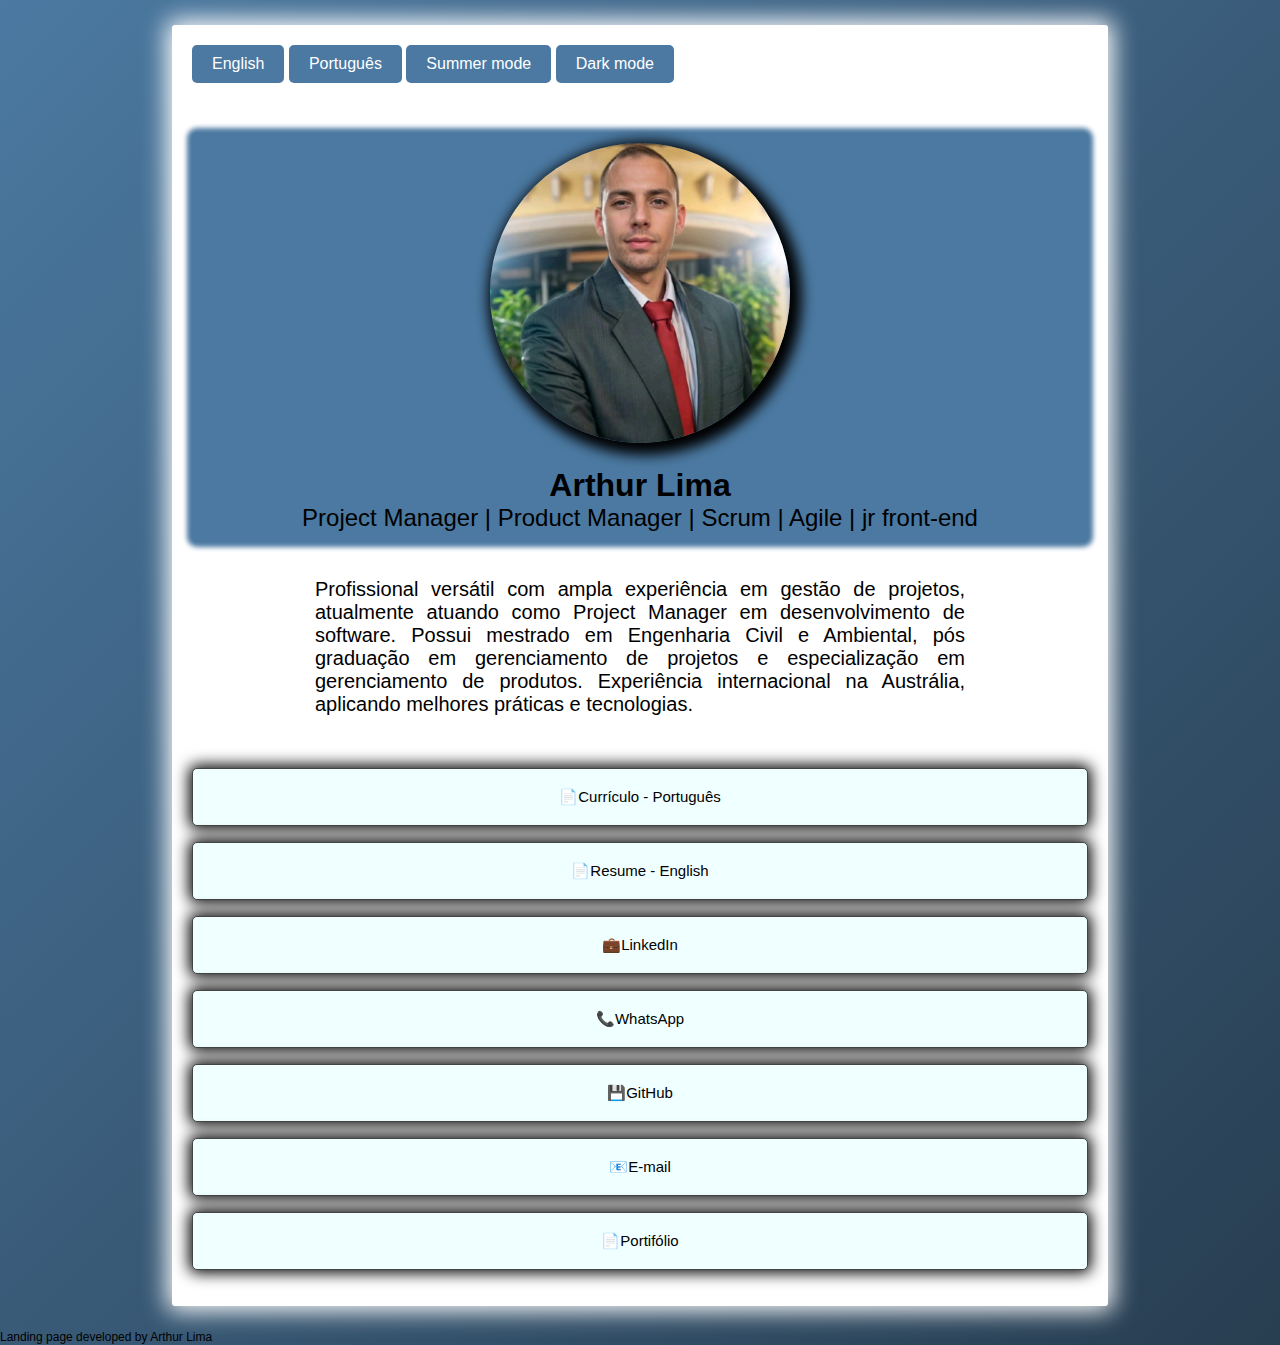
<file: index.html>
<!--Office MODE-->
<!DOCTYPE html>
<html lang="en">
  <head>
    <meta charset="UTF-8" />
    <meta name="viewport" content="width=device-width, initial-scale=1.0" />
    <title>Arthur Lima - Project Manager</title>

    <!-- SEO Meta Tags -->
    <meta
      name="description"
      content="Perfil profissional de Arthur Lima, Project Manager com ampla experiência em gestão de projetos de TI."
    />
    <meta
      name="keywords"
      content="Project Manager, Gestão de Projetos, Tecnologia da Informação, Arthur Lima"
    />
    <meta name="robots" content="index, follow" />
    <meta property="og:title" content="Arthur Lima - Project Manager" />
    <meta
      property="og:description"
      content="Project Manager com experiência internacional e visão estratégica."
    />
    <meta
      property="og:image"
      content="https://artciclo.github.io/meuperfil/images/avatar.jpeg"
    />
    <meta property="og:image:alt" content="Foto de perfil do Arthur Lima" />
    <meta property="og:url" content="https://artciclo.github.io/meuperfil/" />
    <link rel="icon" href="images/favicon.ico" type="image/x-icon" />

    <!-- CSS -->
    <link rel="stylesheet" href="styles/style.css" />
    <link rel="stylesheet" href="styles/normalize.css" />
  </head>

  <body>
    <div class="container">
      <!-- Troca de Idioma -->
      <div class="language-switch">
        <button onclick="changeLanguage('en')">English</button>
        <button onclick="changeLanguage('pt')">Português</button>
        <button onclick="window.location.href= 'index2.html'">
          Summer mode
        </button>
        <button onclick="window.location.href= 'index3.html'">Dark mode</button>
      </div>

      <!-- Perfil -->

      <div class="profile">
        <div class="profile__header">
          <img
            src="images/avatar.jpeg"
            alt="Arthur Lima"
            class="profile__image"
          />
          <h1>Arthur Lima</h1>
          <h2>
            Project Manager | Product Manager | Scrum | Agile | jr front-end
          </h2>
        </div>

        <!-- Sobre Mim -->
        <div class="profile__about">
          <p id="about-text">
            Profissional versátil com ampla experiência em gestão de projetos,
            atualmente atuando como Project Manager em desenvolvimento de
            software. Possui mestrado em Engenharia Civil e Ambiental, pós
            graduação em gerenciamento de projetos e especialização em
            gerenciamento de produtos. Experiência internacional na Austrália,
            aplicando melhores práticas e tecnologias.
          </p>
        </div>

        <!-- Links -->
        <div class="links">
          <ul>
            <li>
              <a href="files/PT Arthur Lima's CV.pdf" download
                ><span class="emoji">&#x1F4C4;</span> Currículo - Português</a
              >
            </li>
            <li>
              <a href="files/EN Arthur Lima's CV.pdf" download
                ><span class="emoji">&#x1F4C4;</span> Resume - English</a
              >
            </li>
            <li>
              <a href="https://www.linkedin.com/in/artciclo/" target="_blank"
                ><span class="emoji">&#128188;</span> LinkedIn</a
              >
            </li>
            <li>
              <a href="https://whatsa.me/5519993294204" target="_blank"
                ><span class="emoji">&#x1F4DE;</span> WhatsApp</a
              >
            </li>
            <li>
              <a href="https://github.com/artciclo" target="_blank"
                ><span class="emoji">&#x1F4BE;</span> GitHub</a
              >
            </li>
            <li>
              <a href="mailto:artciclo@gmail.com"
                ><span class="emoji">&#x1F4E7;</span> E-mail</a
              >
            </li>
            <li>
              <a href="portifolio.html"
                ><span class="emoji"> &#x1F4C4; </span> Portifólio</a
              >
            </li>

            <!--<li><a href=""><span class="emoji">&#x1F4E7;</span> Certificados</a></li>
                    <li><a href=""><span class="emoji">&#x1F4E7;</span> Portifólio </a></li>
                    -->
          </ul>
        </div>
      </div>
    </div>

    <!-- JavaScript para troca de idiomas -->
    <script>
      function changeLanguage(lang) {
        const aboutText = document.getElementById("about-text");
        if (lang === "en") {
          aboutText.textContent =
            "Versatile professional with extensive experience in project management, currently working as a Project Manager in software development. Master's degree in Civil and Environmental Engineering, postgraduate degree in project management and specialization in product management. International experience in Australia, applying best practices and technologies.";
        } else {
          aboutText.textContent =
            "Profissional versátil com ampla experiência em gestão de projetos, atualmente atuando como Project Manager em desenvolvimento de software. Possui mestrado em Engenharia Civil e Ambiental, pós graduação em gerenciamento de projetos e especialização em gerenciamento de produtos. Experiência internacional na Austrália, aplicando melhores práticas e tecnologias.";
        }
      }
    </script>
    <div class="footer">
      <footer>Landing page developed by Arthur Lima</footer>
    </div>
  </body>
</html>
</file>
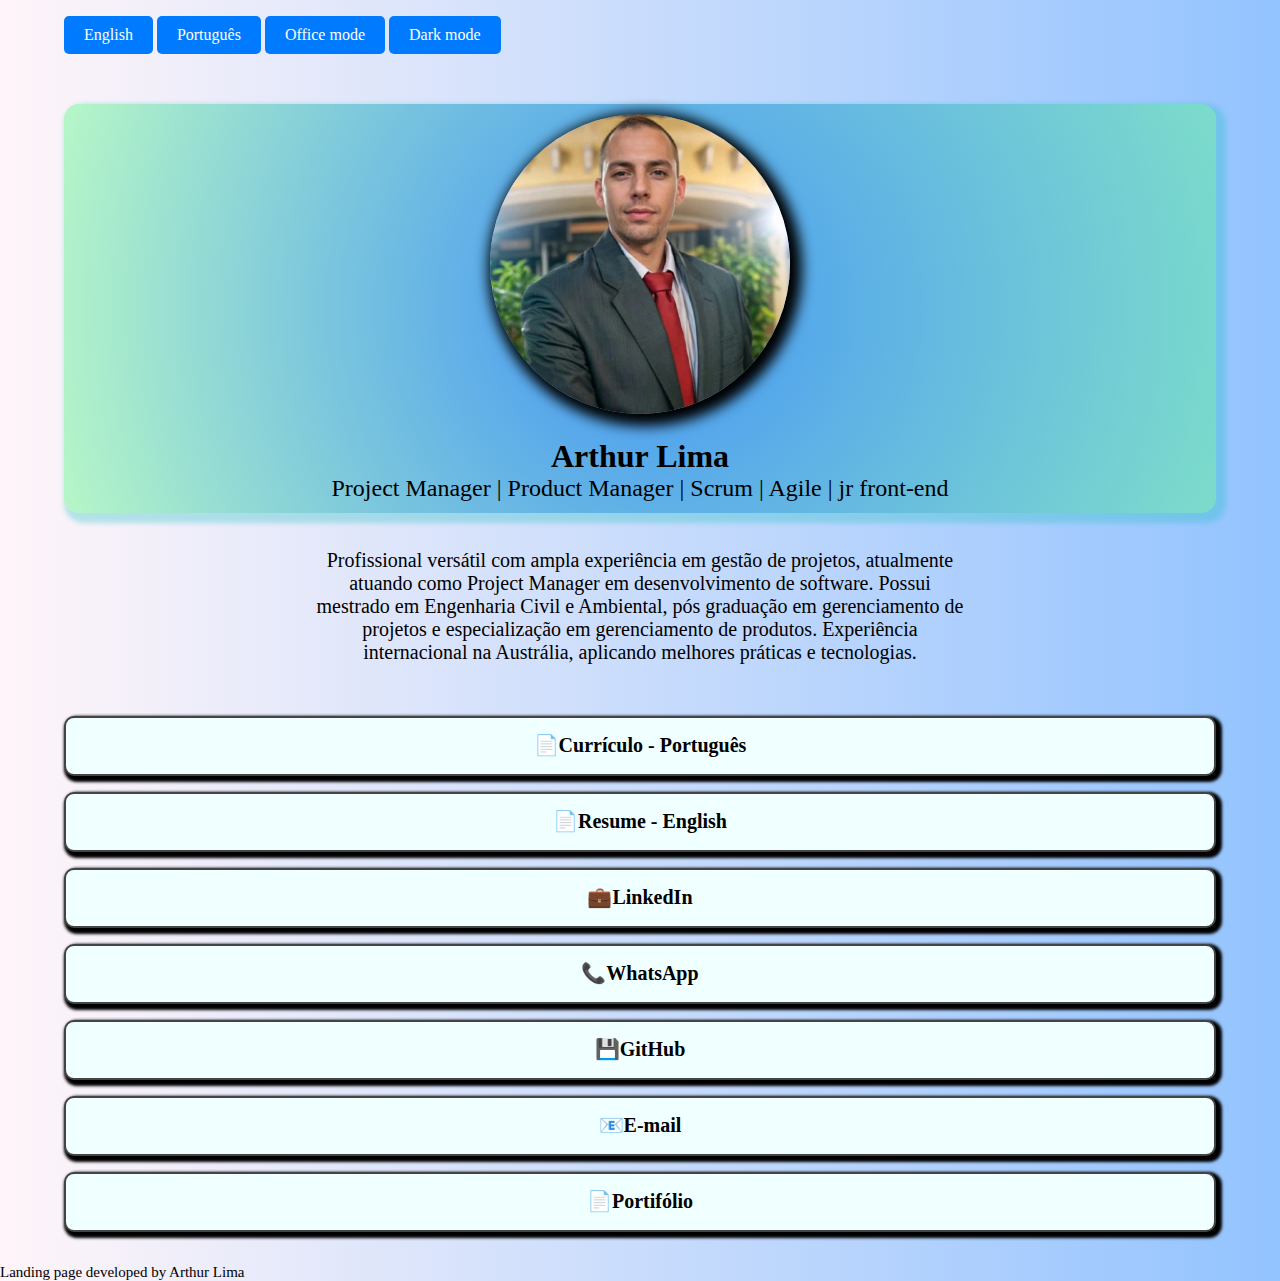
<file: index2.html>
<!--SUMMER MODE-->
<!DOCTYPE html>
<html lang="en">
  <head>
    <meta charset="UTF-8" />
    <meta name="viewport" content="width=device-width, initial-scale=1.0" />
    <title>Arthur Lima - Project Manager</title>

    <!-- SEO Meta Tags -->
    <meta
      name="description"
      content="Perfil profissional de Arthur Lima, Project Manager com ampla experiência em gestão de projetos de TI."
    />
    <meta
      name="keywords"
      content="Project Manager, Gestão de Projetos, Tecnologia da Informação, Arthur Lima"
    />
    <meta name="robots" content="index, follow" />
    <meta property="og:title" content="Arthur Lima - Project Manager" />
    <meta
      property="og:description"
      content="Project Manager com experiência internacional e visão estratégica."
    />
    <meta
      property="og:image"
      content="https://artciclo.github.io/meuperfil/images/avatar.jpeg"
    />
    <meta property="og:image:alt" content="Foto de perfil do Arthur Lima" />
    <meta property="og:url" content="https://artciclo.github.io/meuperfil/" />
    <link rel="icon" href="images/favicon.ico" type="image/x-icon" />

    <!-- CSS -->
    <link rel="stylesheet" href="styles/style2.css" />
    <link rel="stylesheet" href="styles/normalize.css" />
  </head>

  <body>
    <div class="container">
      <!-- Troca de Idioma -->
      <div class="language-switch">
        <button onclick="changeLanguage('en')">English</button>
        <button onclick="changeLanguage('pt')">Português</button>
        <button onclick="window.location.href= 'index.html'">
          Office mode
        </button>
        <button onclick="window.location.href= 'index3.html'">Dark mode</button>
      </div>

      <!-- Perfil -->

      <div class="profile">
        <div class="profile__header">
          <img
            src="images/avatar.jpeg"
            alt="Arthur Lima"
            class="profile__image"
          />
          <h1>Arthur Lima</h1>
          <h2>
            Project Manager | Product Manager | Scrum | Agile | jr front-end
          </h2>
        </div>

        <!-- Sobre Mim -->
        <div class="profile__about">
          <p id="about-text">
            Profissional versátil com ampla experiência em gestão de projetos,
            atualmente atuando como Project Manager em desenvolvimento de
            software. Possui mestrado em Engenharia Civil e Ambiental, pós
            graduação em gerenciamento de projetos e especialização em
            gerenciamento de produtos. Experiência internacional na Austrália,
            aplicando melhores práticas e tecnologias.
          </p>
        </div>

        <!-- Links -->
        <div class="links">
          <ul>
            <li>
              <a href="files/PT Arthur Lima's CV.pdf" download
                ><span class="emoji">&#x1F4C4;</span> Currículo - Português</a
              >
            </li>
            <li>
              <a href="files/EN Arthur Lima's CV.pdf" download
                ><span class="emoji">&#x1F4C4;</span> Resume - English</a
              >
            </li>
            <li>
              <a href="https://www.linkedin.com/in/artciclo/" target="_blank"
                ><span class="emoji">&#128188;</span> LinkedIn</a
              >
            </li>
            <li>
              <a href="https://whatsa.me/5519993294204" target="_blank"
                ><span class="emoji">&#x1F4DE;</span> WhatsApp</a
              >
            </li>
            <li>
              <a href="https://github.com/artciclo" target="_blank"
                ><span class="emoji">&#x1F4BE;</span> GitHub</a
              >
            </li>
            <li>
              <a href="mailto:artciclo@gmail.com"
                ><span class="emoji">&#x1F4E7;</span> E-mail</a
              >
            </li>
            <li>
              <a href="portifolio.html"
                ><span class="emoji"> &#x1F4C4; </span> Portifólio</a
              >
            </li>

            <!--<li><a href=""><span class="emoji">&#x1F4E7;</span> Certificados</a></li>
                    <li><a href=""><span class="emoji">&#x1F4E7;</span> Portifólio </a></li>
                    -->
          </ul>
        </div>
      </div>
    </div>

    <!-- JavaScript para troca de idiomas -->
    <script>
      function changeLanguage(lang) {
        const aboutText = document.getElementById("about-text");
        if (lang === "en") {
          aboutText.textContent =
            "Versatile professional with extensive experience in project management, currently working as a Project Manager in software development. Master's degree in Civil and Environmental Engineering, postgraduate degree in project management and specialization in product management. International experience in Australia, applying best practices and technologies.";
        } else {
          aboutText.textContent =
            "Profissional versátil com ampla experiência em gestão de projetos, atualmente atuando como Project Manager em desenvolvimento de software. Possui mestrado em Engenharia Civil e Ambiental, pós graduação em gerenciamento de projetos e especialização em gerenciamento de produtos. Experiência internacional na Austrália, aplicando melhores práticas e tecnologias.";
        }
      }
    </script>
    <div class="footer">
      <footer>Landing page developed by Arthur Lima</footer>
    </div>
  </body>
</html>
</file>
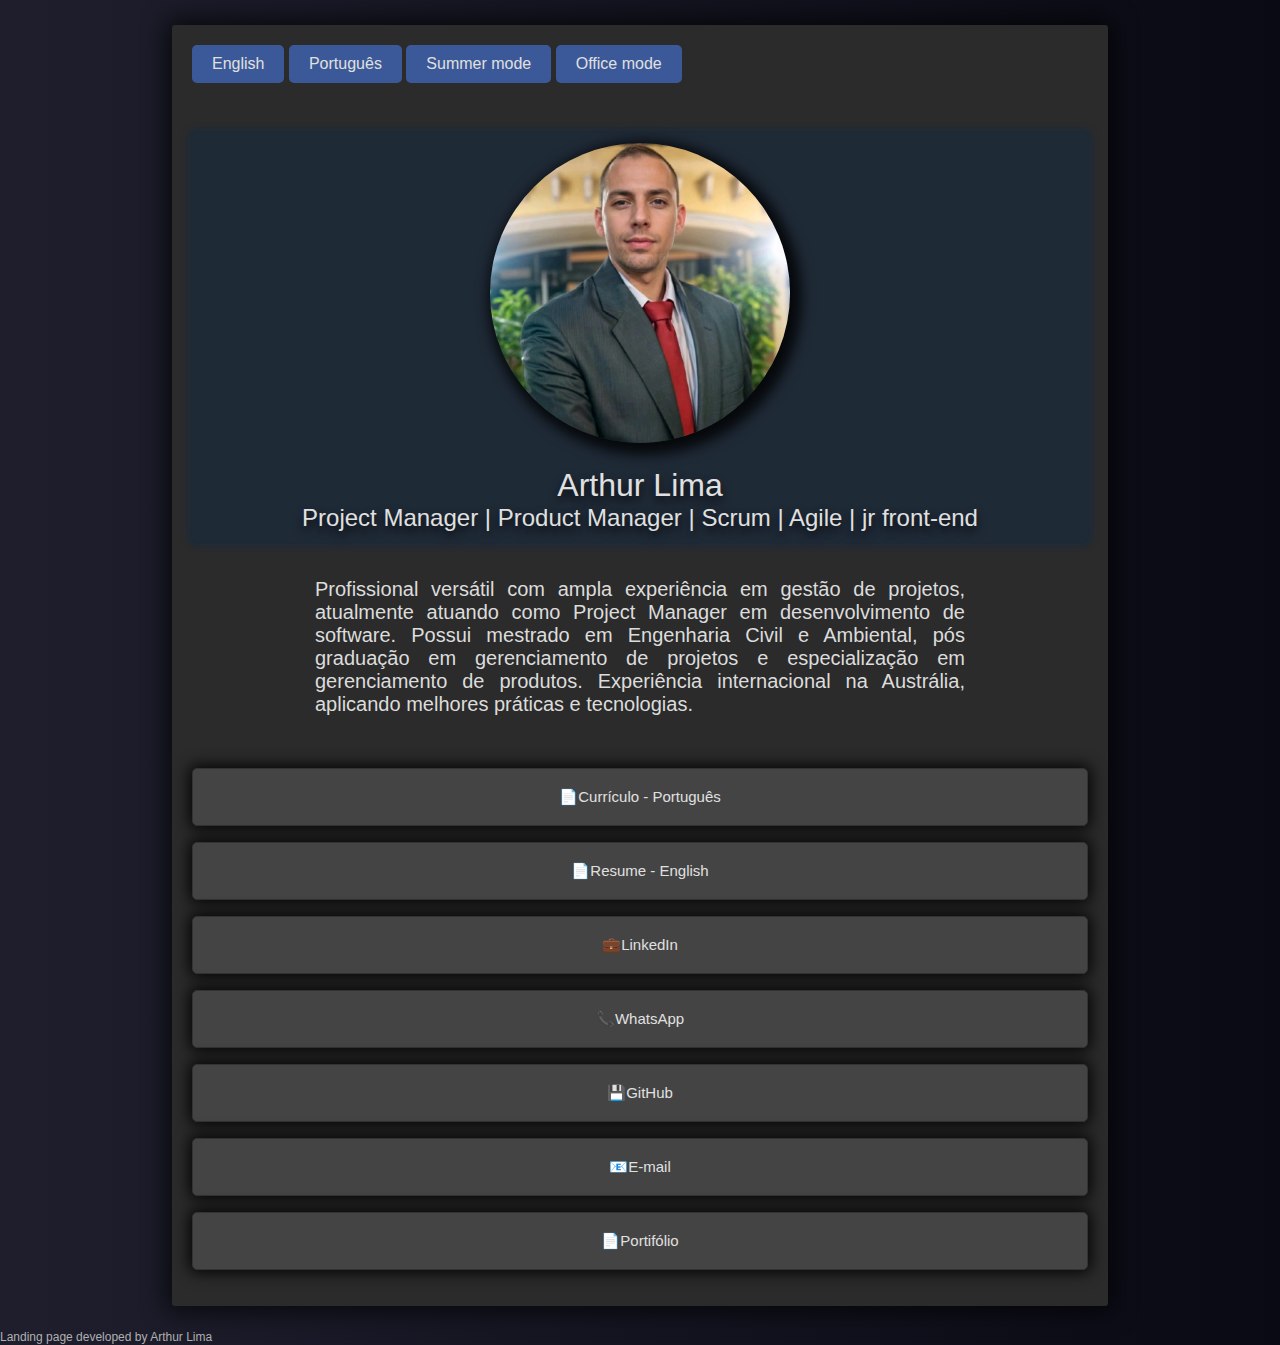
<file: index3.html>
<!--Dark MODE-->
<!DOCTYPE html>
<html lang="en">
  <head>
    <meta charset="UTF-8" />
    <meta name="viewport" content="width=device-width, initial-scale=1.0" />
    <title>Arthur Lima - Project Manager</title>

    <!-- SEO Meta Tags -->
    <meta
      name="description"
      content="Perfil profissional de Arthur Lima, Project Manager com ampla experiência em gestão de projetos de TI."
    />
    <meta
      name="keywords"
      content="Project Manager, Gestão de Projetos, Tecnologia da Informação, Arthur Lima"
    />
    <meta name="robots" content="index, follow" />
    <meta property="og:title" content="Arthur Lima - Project Manager" />
    <meta
      property="og:description"
      content="Project Manager com experiência internacional e visão estratégica."
    />
    <meta
      property="og:image"
      content="https://artciclo.github.io/meuperfil/images/avatar.jpeg"
    />
    <meta property="og:image:alt" content="Foto de perfil do Arthur Lima" />
    <meta property="og:url" content="https://artciclo.github.io/meuperfil/" />
    <link rel="icon" href="images/favicon.ico" type="image/x-icon" />

    <!-- CSS -->
    <link rel="stylesheet" href="styles/style3.css" />
    <link rel="stylesheet" href="styles/normalize.css" />
  </head>

  <body>
    <div class="container">
      <!-- Troca de Idioma -->
      <div class="language-switch">
        <button onclick="changeLanguage('en')">English</button>
        <button onclick="changeLanguage('pt')">Português</button>
        <button onclick="window.location.href= 'index2.html'">
          Summer mode
        </button>
        <button onclick="window.location.href= 'index.html'">
          Office mode
        </button>
      </div>

      <!-- Perfil -->

      <div class="profile">
        <div class="profile__header">
          <img
            src="images/avatar.jpeg"
            alt="Arthur Lima"
            class="profile__image"
          />
          <h1>Arthur Lima</h1>
          <h2>
            Project Manager | Product Manager | Scrum | Agile | jr front-end
          </h2>
        </div>

        <!-- Sobre Mim -->
        <div class="profile__about">
          <p id="about-text">
            Profissional versátil com ampla experiência em gestão de projetos,
            atualmente atuando como Project Manager em desenvolvimento de
            software. Possui mestrado em Engenharia Civil e Ambiental, pós
            graduação em gerenciamento de projetos e especialização em
            gerenciamento de produtos. Experiência internacional na Austrália,
            aplicando melhores práticas e tecnologias.
          </p>
        </div>

        <!-- Links -->
        <div class="links">
          <ul>
            <li>
              <a href="files/PT Arthur Lima's CV.pdf" download
                ><span class="emoji">&#x1F4C4;</span> Currículo - Português</a
              >
            </li>
            <li>
              <a href="files/EN Arthur Lima's CV.pdf" download
                ><span class="emoji">&#x1F4C4;</span> Resume - English</a
              >
            </li>
            <li>
              <a href="https://www.linkedin.com/in/artciclo/" target="_blank"
                ><span class="emoji">&#128188;</span> LinkedIn</a
              >
            </li>
            <li>
              <a href="https://whatsa.me/5519993294204" target="_blank"
                ><span class="emoji">&#x1F4DE;</span> WhatsApp</a
              >
            </li>
            <li>
              <a href="https://github.com/artciclo" target="_blank"
                ><span class="emoji">&#x1F4BE;</span> GitHub</a
              >
            </li>
            <li>
              <a href="mailto:artciclo@gmail.com"
                ><span class="emoji">&#x1F4E7;</span> E-mail</a
              >
            </li>
            <li>
              <a href="portifolio.html"
                ><span class="emoji"> &#x1F4C4; </span> Portifólio</a
              >
            </li>

            <!--<li><a href=""><span class="emoji">&#x1F4E7;</span> Certificados</a></li>
                    <li><a href=""><span class="emoji">&#x1F4E7;</span> Portifólio </a></li>
                    -->
          </ul>
        </div>
      </div>
    </div>

    <!-- JavaScript para troca de idiomas -->
    <script>
      function changeLanguage(lang) {
        const aboutText = document.getElementById("about-text");
        if (lang === "en") {
          aboutText.textContent =
            "Versatile professional with extensive experience in project management, currently working as a Project Manager in software development. Master's degree in Civil and Environmental Engineering, postgraduate degree in project management and specialization in product management. International experience in Australia, applying best practices and technologies.";
        } else {
          aboutText.textContent =
            "Profissional versátil com ampla experiência em gestão de projetos, atualmente atuando como Project Manager em desenvolvimento de software. Possui mestrado em Engenharia Civil e Ambiental, pós graduação em gerenciamento de projetos e especialização em gerenciamento de produtos. Experiência internacional na Austrália, aplicando melhores práticas e tecnologias.";
        }
      }
    </script>
    <div class="footer">
      <footer>Landing page developed by Arthur Lima</footer>
    </div>
  </body>
</html>
</file>
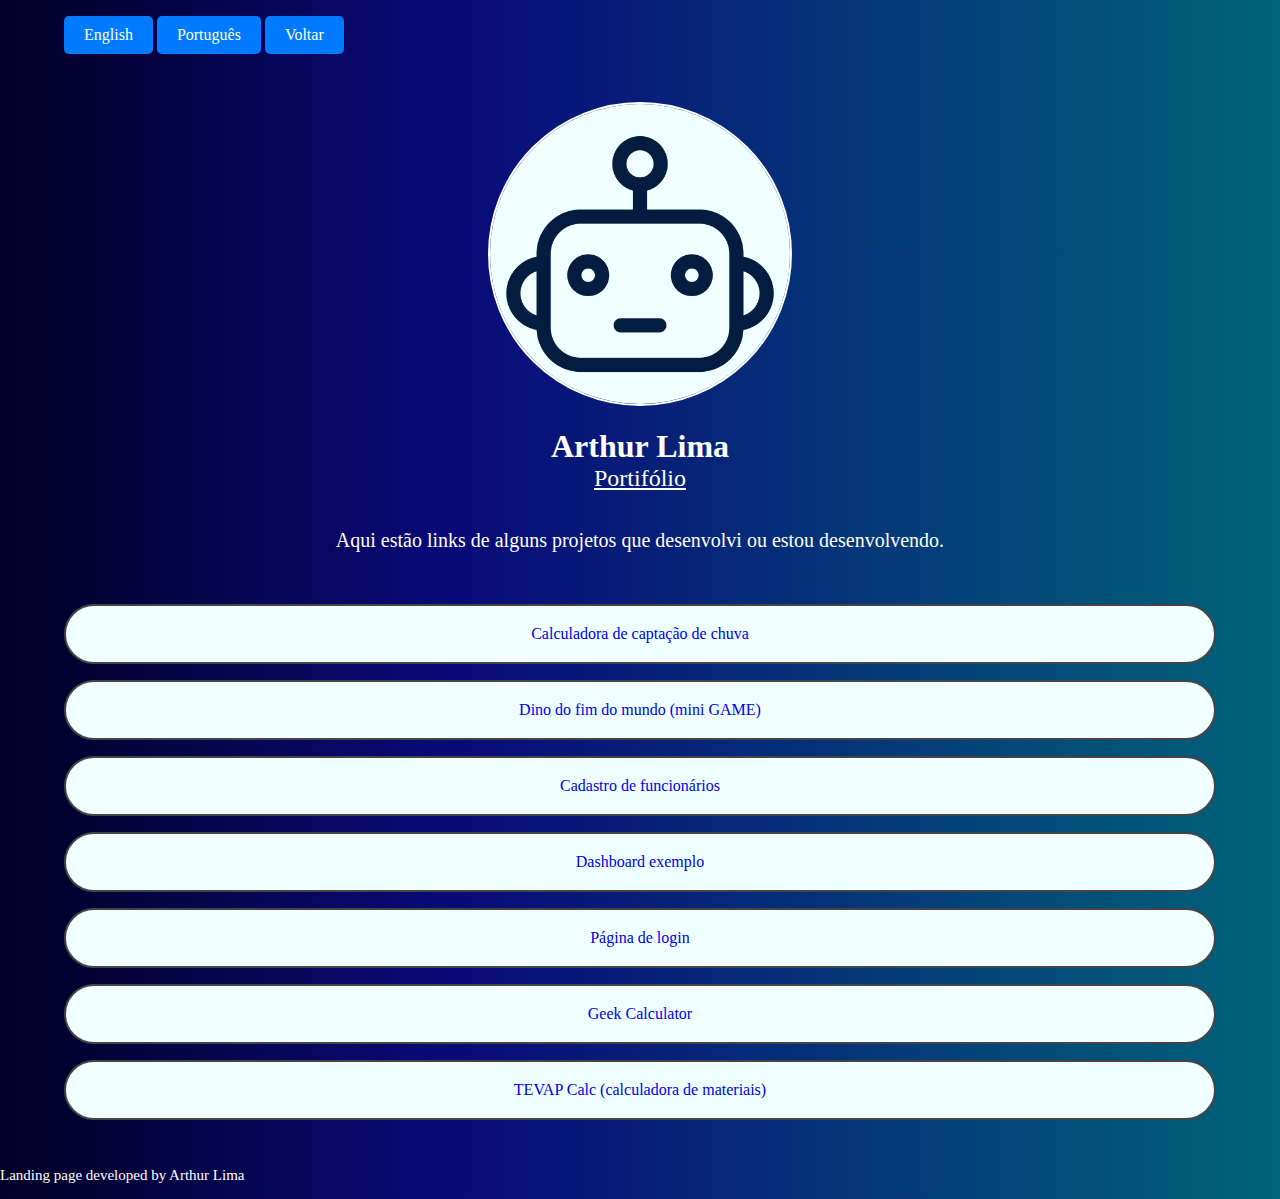
<file: portifolio.html>
<!DOCTYPE html>
<html lang="en">
  <head>
    <meta charset="UTF-8" />
    <meta name="viewport" content="width=device-width, initial-scale=1.0" />
    <title>Arthur Lima - Project Manager</title>

    <!-- SEO Meta Tags -->
    <meta
      name="description"
      content="Perfil profissional de Arthur Lima, Project Manager com ampla experiência em gestão de projetos de TI."
    />
    <meta
      name="keywords"
      content="Project Manager, Gestão de Projetos, Tecnologia da Informação, Arthur Lima"
    />
    <meta name="robots" content="index, follow" />
    <meta property="og:title" content="Arthur Lima - Project Manager" />
    <meta
      property="og:description"
      content="Project Manager com experiência internacional e visão estratégica."
    />
    <meta
      property="og:image"
      content="https://artciclo.github.io/meuperfil/images/avatar.jpeg"
    />
    <meta property="og:image:alt" content="Foto de perfil do Arthur Lima" />
    <meta property="og:url" content="https://artciclo.github.io/meuperfil/" />
    <link rel="icon" href="images/favicon.ico" type="image/x-icon" />

    <!-- CSS -->
    <link rel="stylesheet" href="styles/stylex.css" />
    <link rel="stylesheet" href="styles/normalize.css" />
  </head>

  <body>
    <div class="container">
      <!-- Troca de Idioma -->
      <div class="language-switch">
        <button onclick="changeLanguage('en')">English</button>
        <button onclick="changeLanguage('pt')">Português</button>
        <button onclick="window.location.href= 'index.html'">Voltar</button>
      </div>

      <!-- Perfil -->
      <div class="profile">
        <div class="profile__header">
          <img
            src="images/robo.jpeg"
            alt="Arthur Lima"
            class="profile__image"
          />
          <h1>Arthur Lima</h1>
          <h2>Portifólio</h2>
        </div>

        <!-- Sobre Mim -->
        <div class="profile__about">
          <p id="about-text">
            Aqui estão links de alguns projetos que desenvolvi ou estou
            desenvolvendo.
          </p>
        </div>

        <!-- Links -->
        <div class="links">
          <ul>
            <li>
              <a href="https://artciclo.github.io/chuvacalc/" target="_blank"
                ><span class="emoji"></span> Calculadora de captação de chuva
              </a>
            </li>          
            <li>
              <a href="https://artciclo.github.io/skatedino/" target="_blank"
                ><span class="emoji"></span> Dino do fim do mundo (mini GAME)
              </a>
            </li>
            <li>
              <a href="https://artciclo.github.io/cadastro/" target="_blank"
                ><span class="emoji"></span> Cadastro de funcionários
              </a>
            </li>
            <li>
              <a
                href="https://artciclo.github.io/datadashboard/"
                target="_blank"
                ><span class="emoji"></span> Dashboard exemplo
              </a>
            </li>
            <li>
              <a href="https://artciclo.github.io/login/" target="_blank"
                ><span class="emoji"></span> Página de login
              </a>
            </li>
            <li>
              <a
                href="https://artciclo.github.io/geek-calculator/"
                target="_blank"
                ><span class="emoji"></span> Geek Calculator</a
              >
            </li>
            <li>
              <a href="https://artciclo.github.io/TEVAP_CALC/" target="_blank"
                ><span class="emoji"></span> TEVAP Calc (calculadora de
                materiais)
              </a>
            </li>

            <!--<li><a href="https://www.linkedin.com/in/artciclo/" target="_blank"><span class="emoji">&#128188;</span> LinkedIn</a></li>
                    <li><a href="https://whatsa.me/5519993294204" target="_blank"><span class="emoji">&#x1F4DE;</span> WhatsApp</a></li>
                    <li><a href="https://github.com/artciclo" target="_blank"><span class="emoji">&#x1F4BE;</span> GitHub</a></li>
                    <li><a href="mailto:artciclo@gmail.com"><span class="emoji">&#x1F4E7;</span> E-mail</a></li>
                    
                    <li><a href=""><span class="emoji">&#x1F4E7;</span> Certificados</a></li>
                    <li><a href=""><span class="emoji">&#x1F4E7;</span> Portifólio </a></li>
                    -->
          </ul>
        </div>
      </div>
    </div>

    <!-- JavaScript para troca de idiomas -->
    <script>
      function changeLanguage(lang) {
        const aboutText = document.getElementById("about-text");
        if (lang === "en") {
          aboutText.textContent =
            "Here are links to some projects I've developed or am developing.";
        } else {
          aboutText.textContent =
            "Aqui estão links de alguns projetos que desenvolvi ou estou desenvolvendo.";
        }
      }
    </script>
    <div class="footer">
      <footer><p>Landing page developed by Arthur Lima</p></footer>
    </div>
  </body>
</html>
</file>
<file: styles/style.css>
/* OFFICE MODE */
/* Iniciando meu primeiro arquivo CSS */
body {
  background: rgb(255, 245, 249);
  background: -moz-linear-gradient(
    90deg,
    rgb(255, 245, 245) 0%,
    rgb(94, 97, 248) 100%
  );
  background: -webkit-linear-gradient(
    90deg,
    rgb(77, 39, 54) 0%,
    rgba(147, 195, 255, 1) 100%
  );
  background: linear-gradient(
    90deg,
    rgba(255, 245, 249, 1) 0%,
    rgba(147, 195, 255, 1) 100%
  );
  filter: progid:DXImageTransform.Microsoft.gradient(startColorstr="#fff5f9", endColorstr="#93c3ff", GradientType=1);
  margin: 0;
  padding: 0;
  background-size: cover;
  justify-content: center;
  align-items: center;
  font-family: Arial, sans-serif;
  background: linear-gradient(135deg, #4b79a1, #283e51);
  background-repeat: no-repeat;
}

.container {
  max-width: 100%;
  width: 100%;
  min-width: 70%;
  margin: 25px auto;
  padding: 16px;
  position: relative;
  width: 350px;
  padding: 20px;
  background: #ffffff;
  border-radius: 3px;
  box-shadow: 0 0 25px 5px rgb(255, 255, 255);
}

.language-switch {
  margin-bottom: 20px;
}

button {
  background-color: #4b79a1;
  color: #fff;
  border: none;
  padding: 10px 20px;
  margin: 5px;
  cursor: pointer;
  border-radius: 5px;
  transition: background-color 0.3s;
}

button:hover {
  background-color: #0056b3;
}

.destaque {
  color: red;
}

.profile {
  margin-top: 50px;
}

.profile__header img {
  width: 100%;
  max-width: 300px;
  height: auto;
  object-fit: cover;
  border-radius: 50%;
  display: block;
  margin: 0 auto 24px auto;
  box-shadow: 5px 5px 13px 7px black;
}

.profile__header {
  background: #4b79a1;
  border-radius: 5px;
  align-items: center;
  position: static;
  align-items: center;
  justify-content: center;
  padding: 10px 0;
  box-shadow: 0px 0px 5px 5px #4b79a1;
}

.profile__header h2 {
  font-weight: 400;
  margin: 0;
  text-shadow: 0, 5px 0, 5px 0, 5px black;
}

.profile__header h1 {
  margin: 0;
  text-shadow: 0, 5px 0, 5px 0, 5px black;
}

.profile__header,
.profile__about {
  text-align: center;
}

.profile__about {
  display: flex;
  flex-direction: column;
  align-items: center;
  max-width: 100%;
  width: 90%;
  margin: 0 auto;
  padding: 16px;
  text-align: justify;
}

.profile__about div {
  margin: auto;
}

.profile__about p {
  width: 100%;
  max-width: 650px;
  text-align: justify;
  font-size: 20px;
}

.profile__about .destaque {
  color: white;
}

a.destaque {
  color: blue;
}

.links ul {
  list-style: none;
  padding: 0;
}

.links a {
  display: flex;
  height: 56px;
  border: solid #444 1px;
  border-radius: 5px;
  text-decoration: none;
  padding: 0 24px;
  align-items: center;
  justify-content: center;
  margin-bottom: 16px;
  transition: all 0.3s ease;
  background-color: azure;
  box-shadow: 0px 0px 15px 3px black;
  font-size: 15px;
  color: black;
  font-weight: 50px;
}

.links a:hover {
  color: #fff;
  background-color: #4b79a1;
  box-shadow: 0px 0px 15px 5px #4b79a1;
  font-weight: lighter 100;
}

.links__itens {
  width: 100%;
  text-align: center;
}

.footer {
  font-size: 12px;
}
/* Media queries para responsividade */
@media screen and (max-width: 768px) {
  .profile {
    margin-top: 20px;
  }
  .profile__about p {
    font-size: 18px;
  }
}

@media screen and (max-width: 480px) {
  .profile__header img {
    max-width: 150px;
  }
  .profile__about p {
    font-size: 16px;
  }
  .links a {
    height: 48px;
    border-radius: 15px;
  }
}
</file>
<file: styles/style2.css>
/* Summer Mode */
/* Iniciando meu primeiro arquivo CSS */
body {
  background: rgb(255, 245, 249);
  background: -moz-linear-gradient(
    90deg,
    rgb(255, 245, 245) 0%,
    rgb(94, 97, 248) 100%
  );
  background: -webkit-linear-gradient(
    90deg,
    rgb(77, 39, 54) 0%,
    rgba(147, 195, 255, 1) 100%
  );
  background: linear-gradient(
    90deg,
    rgba(255, 245, 249, 1) 0%,
    rgba(147, 195, 255, 1) 100%
  );
  filter: progid:DXImageTransform.Microsoft.gradient(startColorstr="#fff5f9", endColorstr="#93c3ff", GradientType=1);
  margin: 0;
  padding: 0;
  background-size: cover;
}

.container {
  max-width: 100%;
  width: 90%;
  margin: 0 auto;
  padding: 16px;
}

.language-switch {
  margin-bottom: 20px;
}

button {
  background-color: #007bff;
  color: #fff;
  border: none;
  padding: 10px 20px;
  margin: 5px;
  cursor: pointer;
  border-radius: 5px;
  transition: background-color 0.3s;
}

button:hover {
  background-color: #0056b3;
}

.destaque {
  color: red;
}

.profile {
  margin-top: 50px;
}

.profile__header img {
  width: 100%;
  max-width: 300px;
  height: auto;
  object-fit: cover;
  border-radius: 50%;
  display: block;
  margin: 0 auto 24px auto;
  box-shadow: 5px 5px 13px 7px black;
}

.profile__header {
  background: rgb(34, 193, 195);
  background: radial-gradient(
    circle,
    rgba(35, 132, 243, 0.801) 0%,
    rgba(80, 253, 123, 0.397) 100%
  );
  border-radius: 15px;
  align-items: center;
  position: static;
  align-items: center;
  justify-content: center;
  padding: 10px 0;
  box-shadow: 5px 5px 5px 5px rgba(34, 192, 195, 0.322);
}

.profile__header h2 {
  font-weight: 400;
  margin: 0;
  text-shadow: 0, 5px 0, 5px 0, 5px black;
}

.profile__header h1 {
  margin: 0;
  text-shadow: 0, 5px 0, 5px 0, 5px black;
}

.profile__header,
.profile__about {
  text-align: center;
}

.profile__about {
  display: flex;
  flex-direction: column;
  align-items: center;
  max-width: 100%;
  width: 90%;
  margin: 0 auto;
  padding: 16px;
}

.profile__about div {
  margin: auto;
}

.profile__about p {
  width: 100%;
  max-width: 650px;
  text-align: center;
  font-size: 20px;
}

.profile__about .destaque {
  color: white;
}

a.destaque {
  color: blue;
}

.links ul {
  list-style: none;
  padding: 0;
}

.links a {
  display: flex;
  height: 56px;
  border: solid #444 2px;
  border-radius: 10px;
  text-decoration: none;
  padding: 0 24px;
  align-items: center;
  justify-content: center;
  margin-bottom: 16px;
  transition: all 0.3s ease;
  background-color: azure;
  box-shadow: 3px 3px 3px 3px black;
  font-size: 20px;
  color: black;
  font-weight: bold;
}

.links a:hover {
  border: solid #444 2px;
  color: #e5f080;
  background-color: rgb(146, 206, 203);
  background: rgb(34, 193, 195);
  background: radial-gradient(
    circle,
    rgba(48, 210, 212, 0.801) 0%,
    rgba(207, 255, 153, 0.726) 100%
  );
  box-shadow: 0px 0px 15px 15px rgba(34, 192, 195, 0.322);
}

.links__itens {
  width: 100%;
  text-align: center;
}

.footer {
  font-size: 15px;
}
/* Media queries para responsividade */
@media screen and (max-width: 768px) {
  .profile {
    margin-top: 20px;
  }
  .profile__about p {
    font-size: 18px;
  }
}

@media screen and (max-width: 480px) {
  .profile__header img {
    max-width: 150px;
  }
  .profile__about p {
    font-size: 16px;
  }
  .links a {
    height: 48px;
    border-radius: 15px;
  }
}
</file>
<file: styles/style3.css>
/* Iniciando meu primeiro arquivo CSS */
body {
  background: rgb(20, 20, 30);
  background: -moz-linear-gradient(
    90deg,
    rgb(30, 30, 45) 0%,
    rgb(10, 10, 20) 100%
  );
  background: -webkit-linear-gradient(
    90deg,
    rgb(30, 30, 45) 0%,
    rgb(10, 10, 20) 100%
  );
  background: linear-gradient(90deg, rgb(30, 30, 45) 0%, rgb(10, 10, 20) 100%);
  filter: progid:DXImageTransform.Microsoft.gradient(startColorstr="#1e1e2d", endColorstr="#0a0a14", GradientType=1);
  margin: 0;
  padding: 0;
  background-size: cover;
  justify-content: center;
  align-items: center;
  font-family: Arial, sans-serif;
}

.container {
  max-width: 100%;
  width: 100%;
  min-width: 70%;
  margin: 25px auto;
  padding: 20px;
  background: #2b2b2b;
  border-radius: 3px;
  box-shadow: 0 0 25px 5px rgba(0, 0, 0, 0.7);
  max-width: 100%;
  width: 100%;
  min-width: 70%;
  margin: 25px auto;
  padding: 16px;
  position: relative;
  width: 350px;
  padding: 20px;
  border-radius: 3px;
}

.language-switch {
  margin-bottom: 20px;
}

button {
  background-color: #3b5998;
  color: #e0e0e0;
  border: none;
  padding: 10px 20px;
  margin: 5px;
  cursor: pointer;
  border-radius: 5px;
  transition: background-color 0.3s;
}

button:hover {
  background-color: #264d73;
}

.destaque {
  color: #ff6b6b;
}

.profile {
  margin-top: 50px;
}

.profile__header img {
  width: 100%;
  max-width: 300px;
  height: auto;
  object-fit: cover;
  border-radius: 50%;
  display: block;
  margin: 0 auto 24px auto;
  box-shadow: 5px 5px 13px 7px rgba(0, 0, 0, 0.8);
}

.profile__header {
  background: #1f2a37;
  border-radius: 5px;
  align-items: center;
  padding: 10px 0;
  box-shadow: 0px 0px 5px 5px #1f2a37;
}

.profile__header h2,
.profile__header h1 {
  font-weight: 400;
  margin: 0;
  text-shadow: 0 5px 10px rgba(0, 0, 0, 0.8);
  color: #e0e0e0;
  text-align: center;
}

.profile__about {
  display: flex;
  flex-direction: column;
  align-items: center;
  max-width: 100%;
  width: 90%;
  margin: 0 auto;
  padding: 16px;
  text-align: justify;
}

.profile__about p {
  width: 100%;
  max-width: 650px;
  text-align: justify;
  font-size: 20px;
  color: #dcdcdc;
}

.profile__about .destaque {
  color: #ff9f43;
}

a.destaque {
  color: #82ccdd;
}

.links ul {
  list-style: none;
  padding: 0;
}

.links a {
  display: flex;
  height: 56px;
  border: solid #333 1px;
  border-radius: 5px;
  text-decoration: none;
  padding: 0 24px;
  align-items: center;
  justify-content: center;
  margin-bottom: 16px;
  transition: all 0.3s ease;
  background-color: #444;
  box-shadow: 0px 0px 15px 3px rgba(0, 0, 0, 0.9);
  font-size: 15px;
  color: #e0e0e0;
}

.links a:hover {
  color: #e0e0e0;
  background-color: #3b5998;
  box-shadow: 0px 0px 15px 5px #3b5998;
}

.links__itens {
  width: 100%;
  text-align: center;
}

.footer {
  font-size: 12px;
  color: #b0b0b0;
}

/* Media queries para responsividade */
@media screen and (max-width: 768px) {
  .profile {
    margin-top: 20px;
  }
  .profile__about p {
    font-size: 18px;
  }
}

@media screen and (max-width: 480px) {
  .profile__header img {
    max-width: 150px;
  }
  .profile__about p {
    font-size: 16px;
  }
  .links a {
    height: 48px;
    border-radius: 15px;
  }
}
</file>
<file: styles/stylex.css>
/* Iniciando meu primeiro arquivo CSS */
body {
    background: rgb(2,0,36);
    background: linear-gradient(90deg, rgba(2,0,36,1) 0%, rgba(9,9,121,1) 35%, rgba(0,100,120,1) 100%);
    filter: progid:DXImageTransform.Microsoft.gradient(startColorstr="#fff5f9", endColorstr="#93c3ff", GradientType=1);
    margin: 0;
    padding: 0;
    box-sizing: border-box;
}

.container {
    max-width: 100%;
    width: 90%;
    margin: 0 auto;
    padding: 16px;
}

.language-switch {
    margin-bottom: 20px;
}

button {
    background-color: #007bff;
    color: #fff;
    border: none;
    padding: 10px 20px;
    margin: 5px;
    cursor: pointer;
    border-radius: 5px;
    transition: background-color 0.3s;
}

button:hover {
    background-color: #0056b3;
}

.destaque {
    color: red;
}

.profile {
    margin-top: 50px;

}

.profile__header img {
    width: 100%;
    max-width: 300px;
    height: auto;
    object-fit: cover;
    border-radius: 50%;
    display: block;
    margin: 0 auto 24px auto;
    outline: solid 2px;
    background-color:azure;
    color: #fff;
    
}

.profile__header h2 {
    font-weight: 400;
    margin: 0;
    text-shadow: 0,5px 0,5px 0,5px black;
    text-decoration: underline;
    color: #fff;
}

.profile__header h1 {
    margin: 0;
    text-shadow: 0,5px 0,5px 0,5px black;
    color: #fff;
    
}

.profile__header, .profile__about {
    text-align: center;
    color: #fff;
}

.profile__about {
    display: flex;
    flex-direction: column;
    align-items: center;
    max-width: 100%;
    width: 90%;
    margin: 0 auto;
    padding: 16px;
}

.profile__about div {
    margin: auto;
}

.profile__about p {
    width: 100%;
    max-width: 650px;
    text-align: center;
    font-size: 20px;
}

.profile__about .destaque {
    color: white;
}

a.destaque {
    color: blue;
}

.links ul {
    list-style: none;
    padding: 0;
}

.links a {
    display: flex;
    height: 56px;
    border: solid #444 2px;
    border-radius: 35px;
    text-decoration: none;
    padding: 0 24px;
    align-items: center;
    justify-content: center;
    margin-bottom: 16px;
    transition: all 0.3s ease;
    background-color: azure;
}

.links a:hover {
    border: solid rgb(105, 141, 141) 2px;
    color: #f6ea96;
    background-color: rgb(145, 199, 199);
}

.links__itens {
    width: 100%;
    text-align: center;
}

.footer {
    font-size: 15px;
    color: #fff;
}
/* Media queries para responsividade */
@media screen and (max-width: 768px) {
    .profile {
        margin-top: 20px;
    }
    .profile__about p {
        font-size: 18px;
    }
}

@media screen and (max-width: 480px) {
    .profile__header img {
        max-width: 150px;
    }
    .profile__about p {
        font-size: 16px;
    }
    .links a {
        height: 48px;
        border-radius: 25px;
    }
}
</file>
